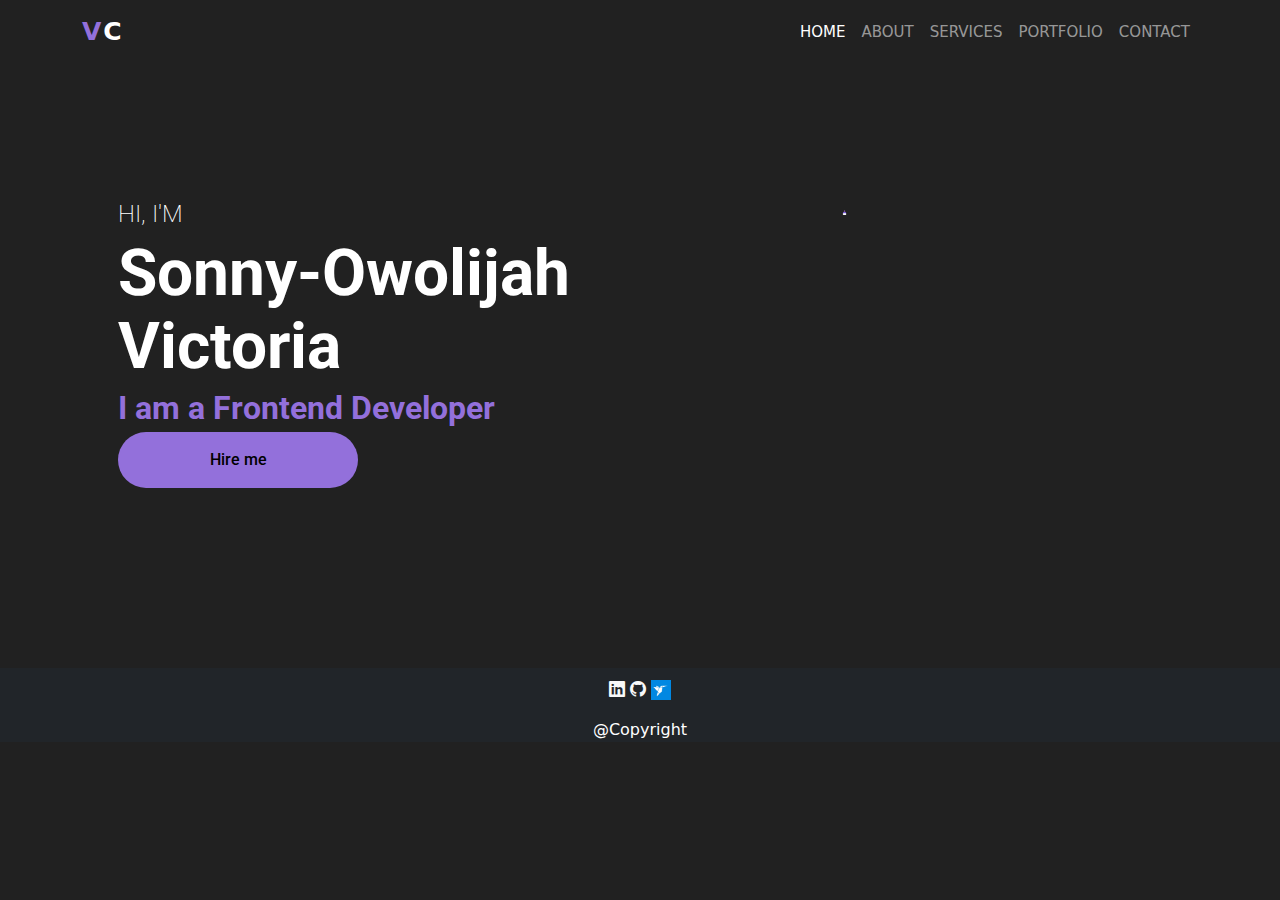
<file: index.html>
<!DOCTYPE html>
<html lang="en">
<head>
    <meta charset="UTF-8">
    <meta http-equiv="X-UA-Compatible" content="IE=edge">
    <meta name="viewport" content="width=device-width, initial-scale=1.0">
    <link rel="stylesheet" href="https://cdn.jsdelivr.net/npm/bootstrap@5.2.0-beta1/dist/css/bootstrap.min.css">
    <link href="https://fonts.googleapis.com/css2?family=Poppins:wght@200;400&family=Roboto:wght@300&family=Spectral:wght@200&display=swap" rel="stylesheet">
    <link rel="stylesheet" href="https://cdn.jsdelivr.net/npm/bootstrap-icons@1.9.1/font/bootstrap-icons.css">
    <link rel="stylesheet" href="css/index.css">
    <title>Home</title>
</head>
<body>

    <nav class="navbar navbar-expand-lg navbar-dark bg-dark fixed-top">
        <div class="container">
          <a class="navbar-brand " href="#"><span class="vic">V</span>c</a>
          <button class="navbar-toggler" type="button" data-bs-toggle="collapse" data-bs-target="#navbarSupportedContent" aria-controls="navbarSupportedContent" aria-expanded="false" aria-label="Toggle navigation">
            <span class="navbar-toggler-icon"></span>
          </button>
          <div class="collapse navbar-collapse" id="navbarSupportedContent">
            <ul class="navbar-nav ms-auto mb-2 mb-lg-0">
              <li class="nav-item">
                <a class="nav-link active"  href="index.html">Home</a>
              </li>
              <li class="nav-item">
                <a class="nav-link" href="about.html">About</a>
              </li>
              <li class="nav-item">
                <a class="nav-link" href="services.html">Services</a>
              </li>
              <li class="nav-item">
                <a class="nav-link" href="portfolio.html">Portfolio</a>
              </li>
              <li class="nav-item">
                <a class="nav-link" href="contact.html">Contact</a>
              </li>


          </div>
        </div>
    </nav>

    <section id="hero">
        <div class="container">
            <div class="row">
                <div class="col-lg-8 col-md-12 col-12 ps-lg-5">
                    <div class="hero-text">
                        <p class="h1">Hi, I'm </p>
                        <h1>Sonny-Owolijah <br>Victoria</h1>
                        <h3>I am a Frontend Developer</h3>
                        <a href="contact.html"><span>Hire me</span></a>
                    </div>
                </div>
                <div class="col-lg-4 col-md-8 col-8">
                    <div class="hero-img">
                        <img src="images/My project.png" alt="" class="img-fluid">
                    </div>
                </div>
            </div>
          </div>
    </section>

    
    <footer class="bg-dark pt- 1 text-center">
      <div class="container">
          <p class="socials">
            <a href="https://www.linkedin.com/in/victoria-sonny-owolijah-59171a1a4/" target="_blank"> <i class="bi bi-linkedin text-light "></i></a>
            <a href="https://github.com/victoriaowolijah/" target="_blank"><i class="bi bi-github text-light"></i></a>
            <a href="https://www.freelancer.com/u/VictoriaO2" target="_blank"><img src="images/freelancer image.jpg" alt="" class="img-fluidd"></a>

            <!-- <i class="bi bi-telephone-minus text-light"></i> -->
            <p class="text-white">@Copyright</p>  
          
        </p>
      </div>
  </footer>



    
  
    <script src="https://cdn.jsdelivr.net/npm/bootstrap@5.2.0-beta1/dist/js/bootstrap.bundle.min.js"></script>
</body>
</html>
</file>
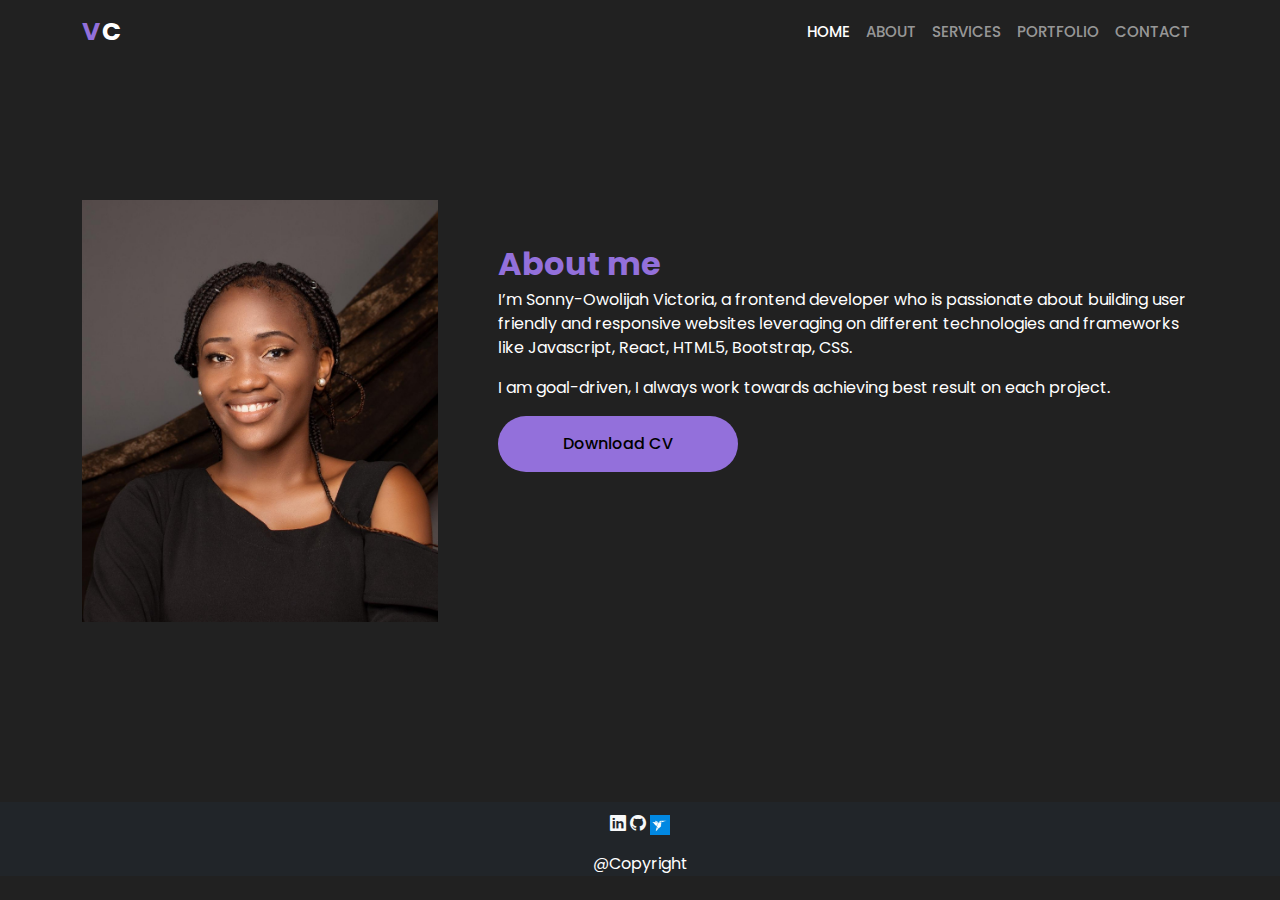
<file: about.html>
<!DOCTYPE html>
<html lang="en">
<head>
    <meta charset="UTF-8">
    <meta http-equiv="X-UA-Compatible" content="IE=edge">
    <meta name="viewport" content="width=device-width, initial-scale=1.0">
    <link rel="stylesheet" href="https://cdn.jsdelivr.net/npm/bootstrap@5.2.0-beta1/dist/css/bootstrap.min.css">
    <link href="https://fonts.googleapis.com/css2?family=Poppins:wght@200;400&family=Roboto:wght@300&family=Spectral:wght@200&display=swap" rel="stylesheet">
    <link rel="stylesheet" href="https://cdn.jsdelivr.net/npm/bootstrap-icons@1.9.1/font/bootstrap-icons.css">
    <link rel="stylesheet" href="css/about.css">
    <title>About</title>
</head>
<body>

    <nav class="navbar navbar-expand-lg navbar-dark bg-dark fixed-top">
        <div class="container">
          <a class="navbar-brand " href="#"><span class="vic">V</span>c</a>
          <button class="navbar-toggler" type="button" data-bs-toggle="collapse" data-bs-target="#navbarSupportedContent" aria-controls="navbarSupportedContent" aria-expanded="false" aria-label="Toggle navigation">
            <span class="navbar-toggler-icon"></span>
          </button>
          <div class="collapse navbar-collapse" id="navbarSupportedContent">
            <ul class="navbar-nav ms-auto mb-2 mb-lg-0">
              <li class="nav-item">
                <a class="nav-link active" aria-current="page" href="index.html">Home</a>
              </li>
              <li class="nav-item">
                <a class="nav-link" href="about.html">About</a>
              </li>
              <li class="nav-item">
                <a class="nav-link" href="services.html">Services</a>
              </li>
              <li class="nav-item">
                <a class="nav-link" href="portfolio.html">Portfolio</a>
              </li>
              <li class="nav-item">
                <a class="nav-link" href="contact.html">Contact</a>
              </li>


          </div>
        </div>
      </nav>


      <section id="about">
        <div class="container">
            <div class="row">
                <div class="col-lg-4 col-md-8 col-8 mx-lg-0 mx-md-auto">
                    <div class="about-img">
                        <img src="images/my photo.jpg" alt="" class="img-fluid">
                    </div>
                </div>
                <div class="col-lg-8 col-md-12 col-12 ps-lg-5 mt-5 mx-lg-0 mx-md-auto">
                    <div class="about-text">
                    <h3>About me</h3>
                    <p>I’m Sonny-Owolijah Victoria, a frontend developer who is passionate about building user friendly and responsive websites leveraging on different technologies and frameworks like Javascript, React,  HTML5, Bootstrap, CSS. </p>
                    <p>I am goal-driven, I always work towards achieving best result on each project.   </p>
                    <a href="https://docs.google.com/document/d/1Il97kzPbgr-81PfFcLT_RDzJDEHScAFCoLnTBOV9b6E" target="_blank">
                        <span>Download CV</span>
                    </a>
                        
                    </div>
                </div>
                
                
            </div>
          </div>
    </section>

    <footer class="bg-dark text-center">
      <div class="container">
          <p class="socials">
            <a href="https://www.linkedin.com/in/victoria-sonny-owolijah-59171a1a4/" target="_blank"> <i class="bi bi-linkedin text-light "></i></a>
            <a href="https://github.com/victoriaowolijah/" target="_blank"><i class="bi bi-github text-light"></i></a>
            <a href="https://www.freelancer.com/u/VictoriaO2" target="_blank"><img src="images/freelancer image.jpg" alt="" class="img-fluidd"></a>
            <!-- <i class="bi bi-linkedin text-light "></i>
            <i class="bi bi-envelope-fill text-light"></i>
            <i class="bi bi-telephone-minus text-light"></i> -->
            <p class="text-white">@Copyright</p>  
          </p>
      </div>
  </footer>

  
    

    <script src="https://cdn.jsdelivr.net/npm/bootstrap@5.2.0-beta1/dist/js/bootstrap.bundle.min.js"></script>
</body>
</html>
</file>
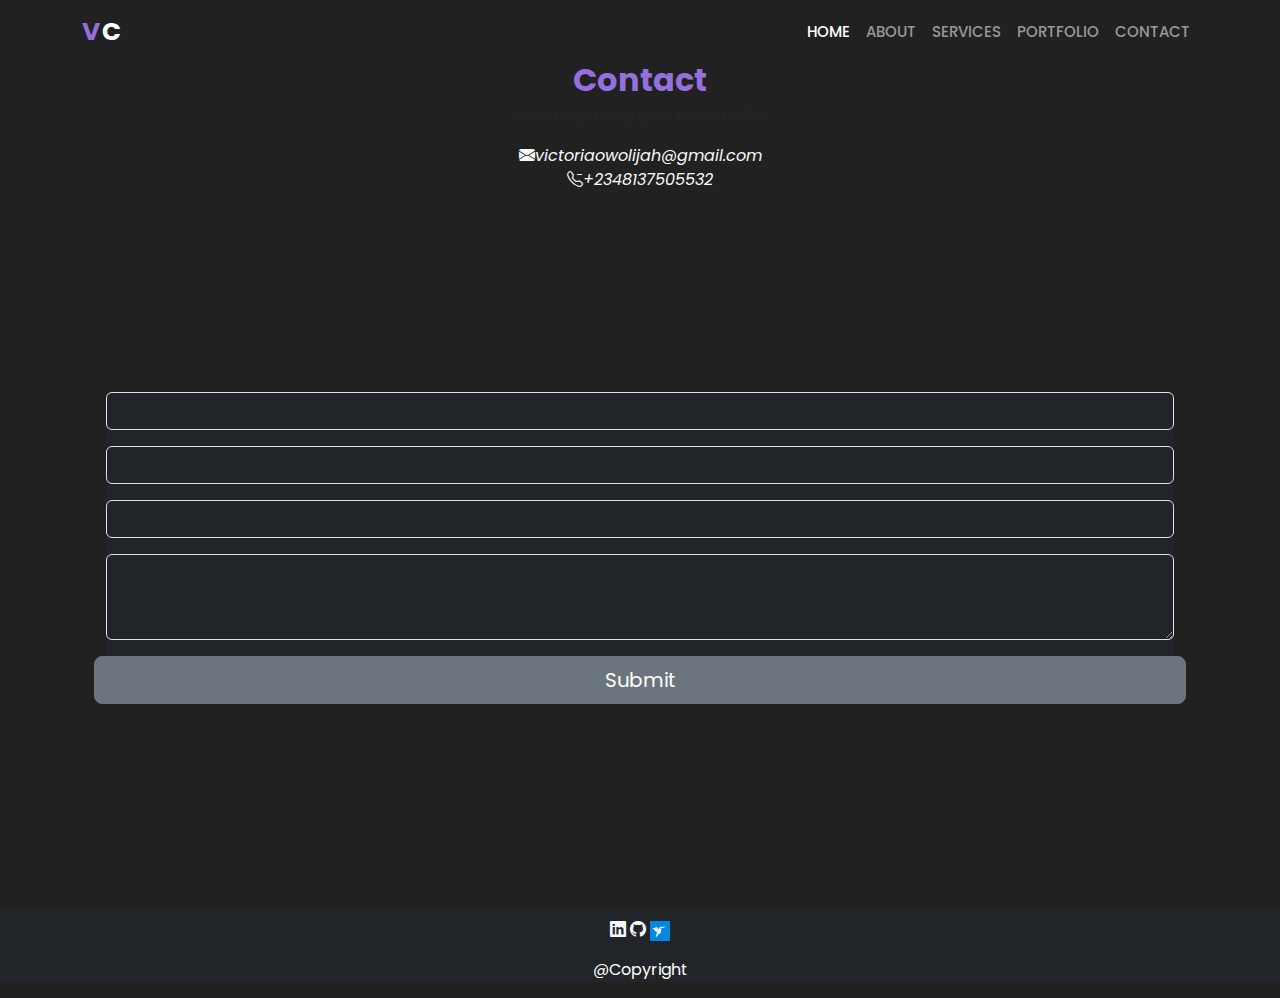
<file: contact.html>
<!DOCTYPE html>
<html lang="en">
<head>
    <meta charset="UTF-8">
    <meta http-equiv="X-UA-Compatible" content="IE=edge">
    <meta name="viewport" content="width=device-width, initial-scale=1.0">
    <link rel="stylesheet" href="https://cdn.jsdelivr.net/npm/bootstrap@5.2.0-beta1/dist/css/bootstrap.min.css">
    <link href="https://fonts.googleapis.com/css2?family=Poppins:wght@200;400&family=Roboto:wght@300&family=Spectral:wght@200&display=swap" rel="stylesheet">
    <link rel="stylesheet" href="https://cdn.jsdelivr.net/npm/bootstrap-icons@1.9.1/font/bootstrap-icons.css">
    <link rel="stylesheet" href="css/about.css">
    <title>Contact</title>
</head>
<body>

    <nav class="navbar navbar-expand-lg navbar-dark bg-dark fixed-top">
        <div class="container">
          <a class="navbar-brand " href="#"><span class="vic">V</span>c</a>
          <button class="navbar-toggler" type="button" data-bs-toggle="collapse" data-bs-target="#navbarSupportedContent" aria-controls="navbarSupportedContent" aria-expanded="false" aria-label="Toggle navigation">
            <span class="navbar-toggler-icon"></span>
          </button>
          <div class="collapse navbar-collapse" id="navbarSupportedContent">
            <ul class="navbar-nav ms-auto mb-2 mb-lg-0">
              <li class="nav-item">
                <a class="nav-link active" aria-current="page" href="index.html">Home</a>
              </li>
              <li class="nav-item">
                <a class="nav-link" href="about.html">About</a>
              </li>
              <li class="nav-item">
                <a class="nav-link" href="services.html">Services</a>
              </li>
              <li class="nav-item">
                <a class="nav-link" href="portfolio.html">Portfolio</a>
              </li>
              <li class="nav-item">
                <a class="nav-link" href="contact.html">Contact</a>
              </li>


          </div>
        </div>
      </nav>


      <section id="contact" class="contact section-padding">
        <div class="container">
            <!-- <div class="row">
                <div class="col-md-12">
                    <div class="section-header text-center pb5">
                        <h3>Contact</h3>
                        
                    </div>
                </div>
            </div> -->


             <div class="text-centers">
                <h3>Contact</h3>
            </div> 
            

             <div class="row m-0">
                <div class="col-12 p-0 pt-4 p-4">
                    <div class="text-center">
                        <h3>Contact</h3>
                        <p>I can help bring your ideas to life.</p>
                        <i class="bi bi-envelope-fill text-light">victoriaowolijah@gmail.com</i>
                        <br>
                        <i class="bi bi-telephone-minus text-light">+2348137505532</i> 
                    </div>
                    <form action="#" class="bg-dark text-center p-4.m-auto text-center">
                        <div class="row">
                            <div class="col-md-12">
                                <div class="mb-3">
                                    <input type="text" class="form-control bg-dark" required placeholder="Your Full Name">
                                </div>
                            </div>
                            <div class="col-md-12">
                                <div class="mb-3">
                                    <input type="email" class="form-control bg-dark" required placeholder="Your Email">
                                </div>
                            </div>
                            <div class="col-md-12">
                                <div class="mb-3">
                                    <input type="number" class="form-control bg-dark" required placeholder="Phone Number">
                                </div>
                            </div>
                            <div class="col-md-12">
                                <div class="mb-3">
                                    <textarea rows="3" required class="form-control bg-dark" placeholder="Your Message Here"></textarea>
                                </div>
                            </div>
    
                            <button class=" btn-lg btn-block  btn btn-secondary">Submit</button>
                        </div>
                    </form>
                </div>
            </div>
        </div>
    </section>
 
 

 

    <footer class="bg-dark text-center">
        <div class="container">
            <p class="socials">
                <a href="https://www.linkedin.com/in/victoria-sonny-owolijah-59171a1a4/" target="_blank"> <i class="bi bi-linkedin text-light "></i></a>
            <a href="https://github.com/victoriaowolijah/" target="_blank"><i class="bi bi-github text-light"></i></a>
            <a href="https://www.freelancer.com/u/VictoriaO2" target="_blank"><img src="images/freelancer image.jpg" alt="" class="img-fluidd"></a>
              <!-- <button class="bg-dark"><i class="bi bi-linkedin text-light "></i></button>
              <button class="bg-dark"><i class="bi bi-envelope-fill text-light"></i></button>
              <button class="bg-dark"><i class="bi bi-telephone-minus text-light"></i></button> -->
              <p class="text-white">@Copyright</p> 
            
          </p>
        </div>
    </footer>
  

  
    

    <script src="https://cdn.jsdelivr.net/npm/bootstrap@5.2.0-beta1/dist/js/bootstrap.bundle.min.js"></script>
</body>
</html>
</file>
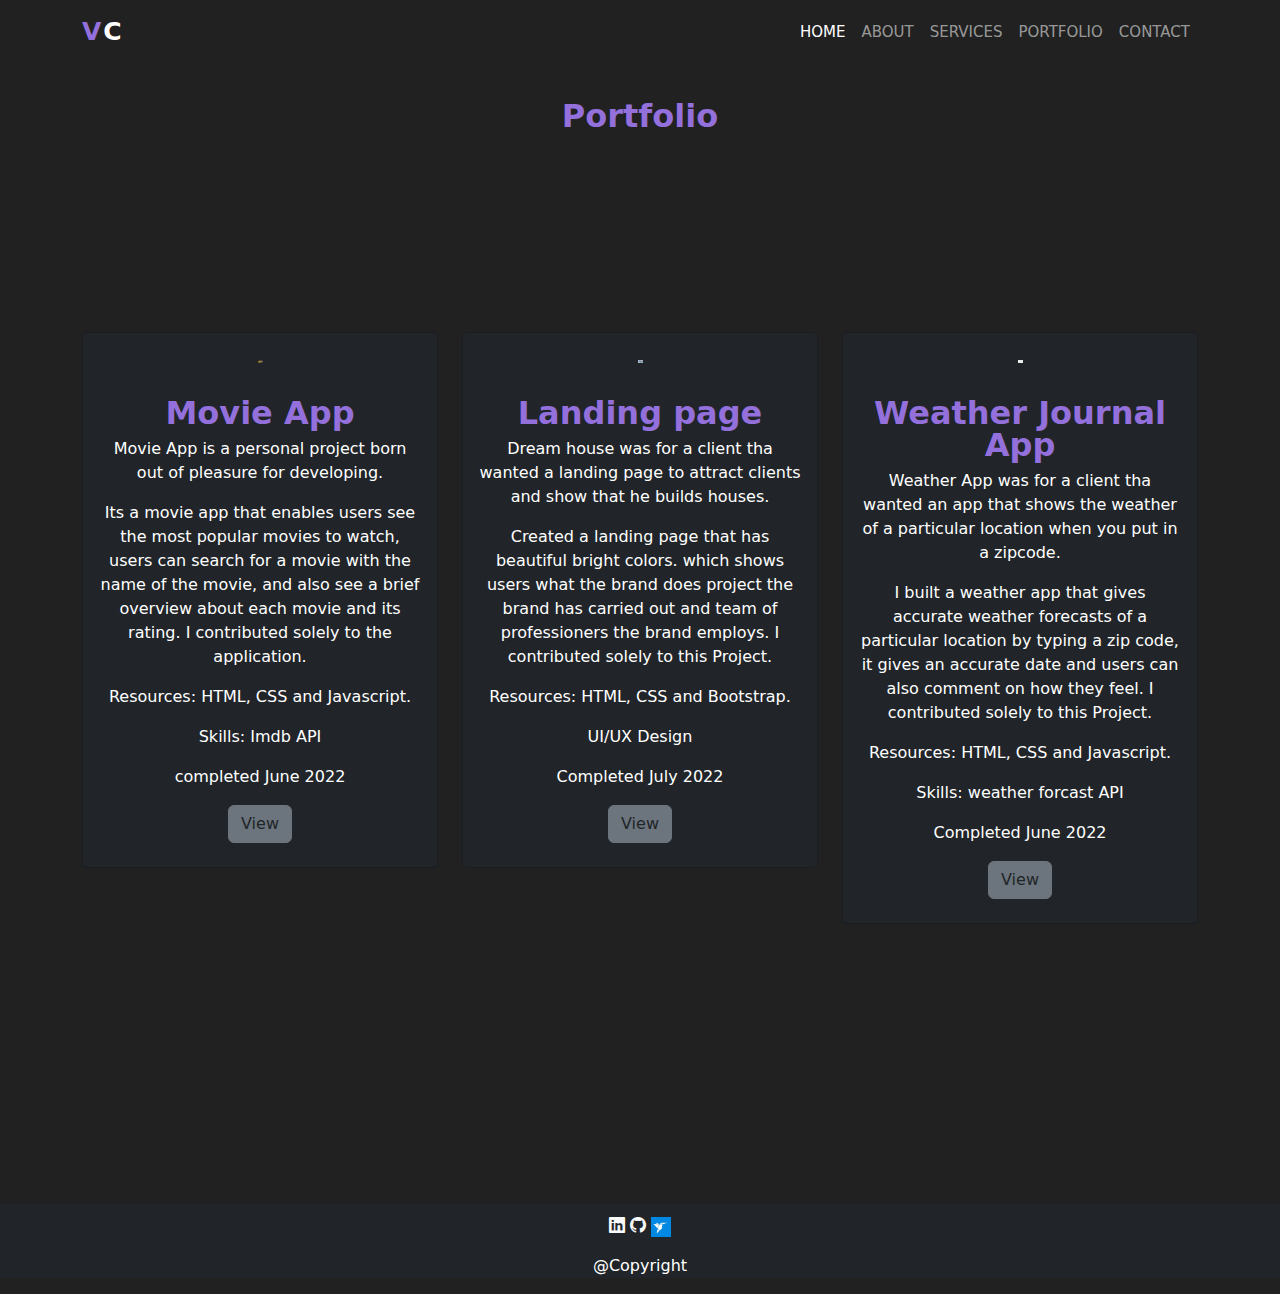
<file: portfolio.html>
<!DOCTYPE html>
<html lang="en">
<head>
    <meta charset="UTF-8">
    <meta http-equiv="X-UA-Compatible" content="IE=edge">
    <meta name="viewport" content="width=device-width, initial-scale=1.0">
    <link rel="stylesheet" href="https://cdn.jsdelivr.net/npm/bootstrap-icons@1.8.3/font/bootstrap-icons.css">
    <link rel="stylesheet" href="https://cdn.jsdelivr.net/npm/bootstrap@5.2.0-beta1/dist/css/bootstrap.min.css">
    <link href="https://fonts.googleapis.com/css2?family=Poppins:wght@200;400&family=Roboto:wght@300&family=Spectral:wght@200&display=swap" rel="stylesheet">
    <link rel="stylesheet" href="css/index.css">
    <title>Portfolio</title>
</head>
<body>

    <nav class="navbar navbar-expand-lg navbar-dark bg-dark fixed-top">
        <div class="container">
          <a class="navbar-brand " href="#"><span class="vic">V</span>c</a>
          <button class="navbar-toggler" type="button" data-bs-toggle="collapse" data-bs-target="#navbarSupportedContent" aria-controls="navbarSupportedContent" aria-expanded="false" aria-label="Toggle navigation">
            <span class="navbar-toggler-icon"></span>
          </button>
          <div class="collapse navbar-collapse" id="navbarSupportedContent">
            <ul class="navbar-nav ms-auto mb-2 mb-lg-0">
              <li class="nav-item">
                <a class="nav-link active" aria-current="page" href="index.html">Home</a>
              </li>
              <li class="nav-item">
                <a class="nav-link" href="about.html">About</a>
              </li>
              <li class="nav-item">
                <a class="nav-link" href="services.html">Services</a>
              </li>
              <li class="nav-item">
                <a class="nav-link" href="portfolio.html">Portfolio</a>
              </li>
              <li class="nav-item">
                <a class="nav-link" href="contact.html">Contact</a>
              </li>


          </div>
        </div>
      </nav>


      <section id="services" class="services section-padding">
        <div class="container">
            <!-- <div class="row">
                <div class="col-md-12">
                    <div class="section-header text-center pt-5">
                        <h3>Portfolio</h3>
                    </div>
                </div>
            </div> -->
            <div class="text-center"><h3>Portfolio</h3></div>

            
            <div class="row">
                <div class="col-12 col-md-12 col-lg-4">
                    <div class="card text-white text-center bg-dark pb-2">
                        <div class="card-body">
                          <div class="img-area mb-4">
                            <img src="images/movie pic.png" alt="" class="img-fluid">
                        </div>
                            <h3>Movie App</h3>
                            <p>Movie App is a personal project born out of pleasure for developing.</p>
                            <p>Its a movie app that enables users see the most popular movies to watch, users can search for a movie with the name of the movie, and also see a brief overview about each movie and its rating. I contributed solely to the application.</p>
                             <p>Resources: HTML, CSS and Javascript.</p>
                              <p>Skills: Imdb API</p>
                              <p>completed June 2022</p>
                              	
                            
                               <a href="https://movic.netlify.app"  target="_blank">
                                <button class="btn btn-secondary text-dark">View</button>
                              </a>

                        </div>
                    </div>
                </div>
                <div class="col-12 col-md-12 col-lg-4">
                    <div class="card text-white text-center bg-dark pb-2">
                        <div class="card-body">
                          <div class="img-area mb-4">
                            <img src="images/dream house pic.png" alt="" class="img-fluid">
                          </div>
                            <h3>Landing page</h3>
                            <p>Dream house was for a client tha wanted a landing page to attract clients and show that he builds houses. 
                             <p> Created a landing page that has beautiful bright colors. which shows users what the brand does project the brand has carried out and team of professioners the brand employs. I contributed solely to this Project.</p>
                              <p>Resources: HTML, CSS and Bootstrap.</p>
                              <p> UI/UX Design</p>
                               <p>Completed July 2022</p>
                            <a href="https://Dreamous.netlify.app"  target="_blank">
                              <button class="btn btn-secondary text-dark">View</button>
                            </a>
                        </div>
                    </div>
                </div>
                <div class="col-12 col-md-12 col-lg-4">
                    <div class="card text-white text-center bg-dark pb-2">
                        <div class="card-body">
                          <div class="img-area mb-4">
                            <img src="images/weather pic.png" alt="" class="img-fluid">
                          </div>
                            <h3>Weather Journal App</h3>
                            <p>Weather App  was for a client tha wanted an app that shows the weather of a particular location when you put in a zipcode. 
                              <p>I built a weather app that gives accurate weather forecasts of a particular location by typing a zip code, it gives an accurate date and users can also comment on how they feel.
                              I contributed solely to this Project.</p>
                               <p>Resources: HTML, CSS and Javascript.</p>
                               <p>Skills: weather forcast API</p>
                                <p>Completed June 2022</p>
                               <a href="#"  target="_blank">
                              <button class="btn btn-secondary text-dark">View</button>
                            </a>

                        </div>
                    </div>
                </div>
            </div>
    
        </div>
            
      </section>

      <footer class="bg-dark text-center">
        <div class="container">
            <p class="socials">
              <a href="https://www.linkedin.com/in/victoria-sonny-owolijah-59171a1a4/" target="_blank"> <i class="bi bi-linkedin text-light "></i></a>
            <a href="https://github.com/victoriaowolijah/ " target="_blank"><i class="bi bi-github text-light"></i></a>
            <a href="https://www.freelancer.com/u/VictoriaO2" target="_blank"><img src="images/freelancer image.jpg" alt="" class="img-fluidd"></a>
              <!-- <i class="bi bi-linkedin text-light "></i>
              <i class="bi bi-envelope-fill text-light"></i>
              <i class="bi bi-telephone-minus text-light"></i> -->
              <p class="text-white">@Copyright</p>  
            
          </p>
        </div>
    </footer>
  

      <script src="https://cdn.jsdelivr.net/npm/bootstrap@5.2.0-beta1/dist/js/bootstrap.bundle.min.js"></script>  
</body>
</html>
</file>
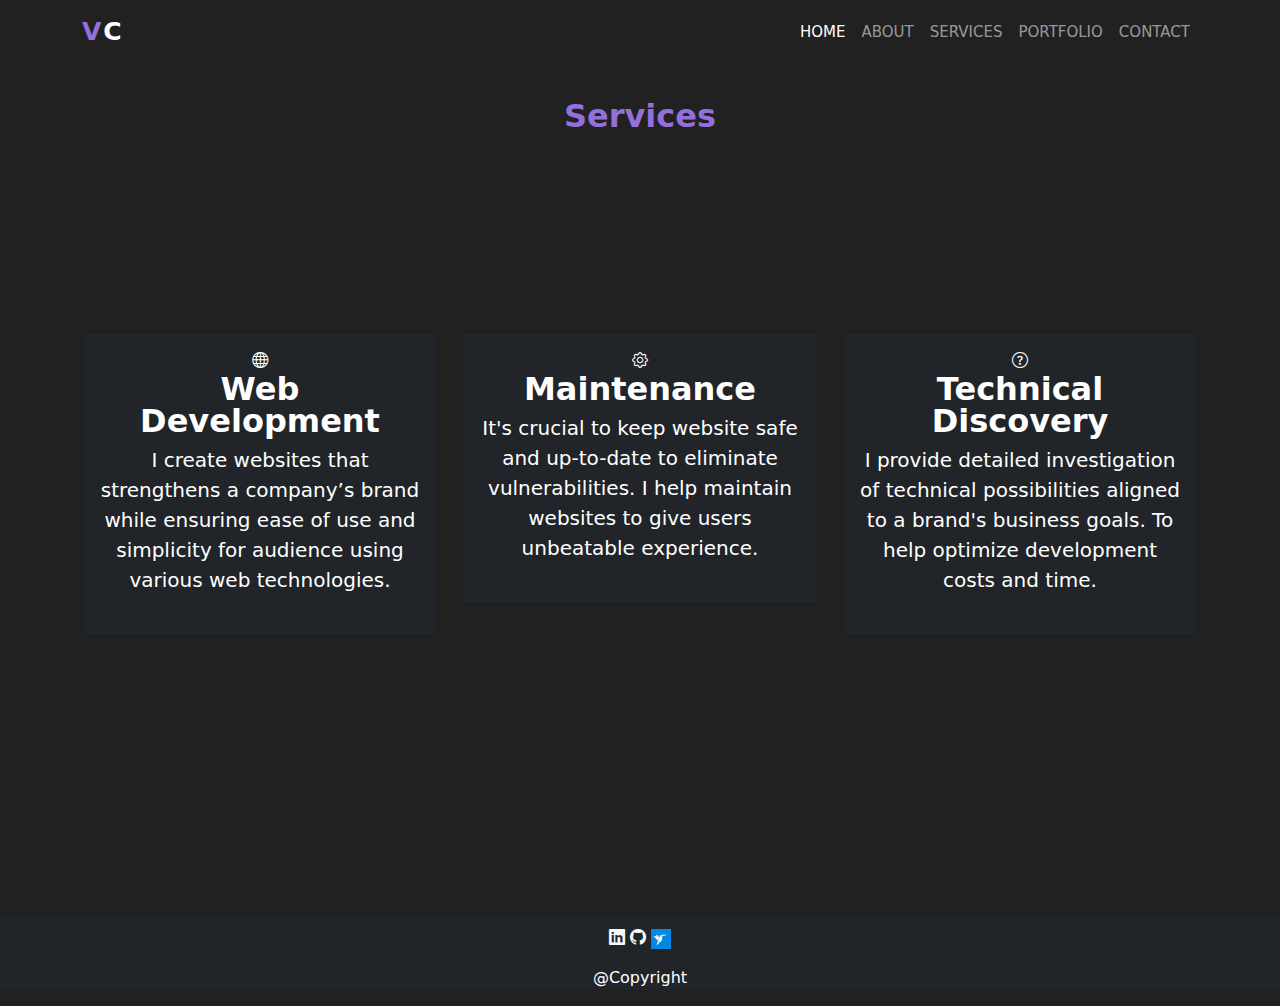
<file: services.html>
<!DOCTYPE html>
<html lang="en">
<head>
    <meta charset="UTF-8">
    <meta http-equiv="X-UA-Compatible" content="IE=edge">
    <meta name="viewport" content="width=device-width, initial-scale=1.0">
    <link rel="stylesheet" href="https://cdn.jsdelivr.net/npm/bootstrap-icons@1.8.3/font/bootstrap-icons.css">
    <link rel="stylesheet" href="https://cdn.jsdelivr.net/npm/bootstrap@5.2.0-beta1/dist/css/bootstrap.min.css">
    <link href="https://fonts.googleapis.com/css2?family=Poppins:wght@200;400&family=Roboto:wght@300&family=Spectral:wght@200&display=swap" rel="stylesheet">
    <link rel="stylesheet" href="css/index.css">
    <title>Services</title>
</head>
<body>

    <nav class="navbar navbar-expand-lg navbar-dark bg-dark fixed-top">
        <div class="container">
          <a class="navbar-brand " href="#"><span class="vic">V</span>c</a>
          <button class="navbar-toggler" type="button" data-bs-toggle="collapse" data-bs-target="#navbarSupportedContent" aria-controls="navbarSupportedContent" aria-expanded="false" aria-label="Toggle navigation">
            <span class="navbar-toggler-icon"></span>
          </button>
          <div class="collapse navbar-collapse" id="navbarSupportedContent">
            <ul class="navbar-nav ms-auto mb-2 mb-lg-0">
              <li class="nav-item">
                <a class="nav-link active" aria-current="page" href="index.html">Home</a>
              </li>
              <li class="nav-item">
                <a class="nav-link" href="about.html">About</a>
              </li>
              <li class="nav-item">
                <a class="nav-link" href="services.html">Services</a>
              </li>
              <li class="nav-item">
                <a class="nav-link" href="portfolio.html">Portfolio</a>
              </li>
              <li class="nav-item">
                <a class="nav-link" href="contact.html">Contact</a>
              </li>


          </div>
        </div>
      </nav>



      <section id="services" class="services section-padding">
        <div class="container">
            <!-- <div class="col-md-12">
                <div class="section-header text-center pt-1">
                    <h3><Services</h3>
                </div>
            </div> -->
            <div class="text-center"><h3>Services</h3></div>
            
            
            <div class="row">
                <div class="col-12 col-md-12 col-lg-4">
                    <div class="card text-white text-center bg-dark pb-2">
                        <div class="card-body">
                          <i class="bi bi-globe"></i>
                            <h3 class="card-title">Web Development</h3>
                            <p class="lead">I create websites that strengthens a company’s brand while ensuring ease of use and simplicity for audience using various web technologies.
                            </p>

                        </div>
                    </div>
                </div>
                <div class="col-12 col-md-12 col-lg-4">
                    <div class="card text-white text-center bg-dark pb-2">
                        <div class="card-body">
                          <i class="bi bi-gear"></i>
                            <h3 class="card-title">Maintenance</h3>
                            <p class="lead">It's crucial to keep website safe and up-to-date to eliminate vulnerabilities. I help maintain websites to give users unbeatable experience.                             </p>

                        </div>
                    </div>
                </div>
                <div class="col-12 col-md-12 col-lg-4">
                    <div class="card text-white text-center bg-dark pb-2">
                        <div class="card-body">
                          <i class="bi bi-question-circle"></i>
                            <h3 class="card-title">Technical Discovery</h3>
                            <p class="lead">I provide detailed investigation of technical possibilities aligned to a brand's business goals. To help optimize development costs and time.</p>
                       </div>
                    </div>
                </div>
            </div>
    
        </div>
            
      </section>

      <footer class="bg-dark text-center">
        <div class="container">
            <p class="socials">
              <a href="https://www.linkedin.com/in/victoria-sonny-owolijah-59171a1a4/" target="_blank"> <i class="bi bi-linkedin text-light "></i></a>
            <a href="https://github.com/victoriaowolijah/" target="_blank"><i class="bi bi-github text-light"></i></a>
            <a href="https://www.freelancer.com/u/VictoriaO2" target="_blank"><img src="images/freelancer image.jpg" alt="" class="img-fluidd"></a>
              <!-- <i class="bi bi-linkedin text-light "></i>
              <i class="bi bi-envelope-fill text-light"></i>
              <i class="bi bi-telephone-minus text-light"></i> -->
              <p class="text-white">@Copyright</p>  
            
          </p>
        </div>
    </footer>
  

      <script src="https://cdn.jsdelivr.net/npm/bootstrap@5.2.0-beta1/dist/js/bootstrap.bundle.min.js"></script>  
</body>
</html>
</file>
<file: css/about.css>
*{
    font-family: 'Poppins', sans-serif;   
}

body {
    background: #212121;
}

.navbar.bg-dark {
    background-color: #212121 !important;
}


.navbar-nav a {
    font-size: 15px;
    text-transform: uppercase;
    font-weight: 500;

}

.navbar-dark .navbar-brand {
    color: white;
    font-size: 25px;
    text-transform: uppercase;
    font-weight: 700;
    letter-spacing: 2px;
}

.navbar-brand span {
    color: #9370DB;
}

/* .navbar-dark .navbar-brand:focus, */
.navbar-dark .navbar-nav:hover{
    color: #9370DB;
}
.navbar-item:hover{
    color: #9370db;
}
.navbar-item {
    justify-content: space-around;
}
.w-100 {
    height: 100vh;
}
 



.navbar-light .navbar-nav .navbar-Link{
    color: #000;
}
 
.row {
    margin-top: 200px;
}

.about-text {
    color: white;
    font-family: 'Roboto', sans-serif;
}


h3 {
    font-weight: 700;
    font-size: 2rem;
    line-height: 2rem;
    color: #9370DB;	
}

.about-text a {
    width:15rem;
    height: 3.5rem;
    font-weight:500;
    background: #9370DB;
    border-radius: 3rem;
    cursor: pointer;
    display: flex;
    justify-content: center; 
    align-items: center ;
    color: black;
    text-decoration: none;
}



/* .socials. img { */
    /* width:10px; */
    /* height: 5px; */
}

 img {
    width:5px;
    height: 5px;
}

.img-fluidd {
    height: 20px;
    width: 20px;
}


footer {
    margin-top: 20vh;
    padding-top: 10px;
}
</file>
<file: css/index.css>
@import url("https://cdn.jsdelivr.net/npm/bootstrap-icons@1.9.1/font/bootstrap-icons.css");
@import url('https://fonts.googleapis.com/css2?family=Poppins:wght@200;400&family=Roboto:wght@300&family=Spectral:wght@200&display=swap');
font-family: 'Poppins', sans-serif;
font-family: 'Roboto', sans-serif;
font-family: 'Spectral', serif;

*{
    font-family: 'Poppins', sans-serif;   
}

body {
    background: #212121;
}
.navbar.bg-dark {
    background-color: #212121 !important;
}

.navbar-nav a {
    font-size: 15px;
    text-transform: uppercase;
    font-weight: 500;

}

.navbar-dark .navbar-brand {
    color: white;
    font-size: 25px;
    text-transform: uppercase;
    font-weight: 700;
    letter-spacing: 2px;
}

.navbar-brand span {
    color: #9370DB;
}

/* .navbar-dark .navbar-brand:focus, */
.navbar-dark .navbar-nav:hover{
    color: #9370DB;
}
.navbar-item:hover{
    color: #9370db;
}
.navbar-item {
    justify-content: space-around;
}
.w-100 {
    height: 100vh;
}




.navbar-light .navbar-nav .navbar-Link{
    color: #000;
}


.section-padding {
    padding: 100px 0;
}

.row {
    margin-top: 200px;
}

.hero {
    padding-top: 8rem;
    z-index: 1;
    background-size: cover;
}

.hero-text {
    color: white;
    font-family: 'Roboto', sans-serif;
}

.h1 {
    text-transform: uppercase; 
    font-weight: 200;
    font-size: 1.5rem;
    color: white;
}

h1{
    font-weight: 700;
    font-size: 4rem;
    line-height: 4.6rem;
    color: white;
}

h3 {
    font-weight: 700;
    font-size: 2rem;
    line-height: 2rem;
    color: #9370DB;	
}

.hero-text a {
    width:15rem;
    height: 3.5rem;
    font-weight:500;
    background: #9370DB;
    border-radius: 3rem;
    cursor: pointer;
    display: flex;
    justify-content: center; 
    align-items: center ;
    color: black;
    text-decoration: none;
}

img {
    width:5px;
    height: 5px;
}

.img-fluidd {
    height: 20px;
    width: 20px;
}



footer.bg-dark {
    margin-top: 20vh;
    padding-top: 10px;
}

.socials {
    color: #9370DB;
}
</file>
